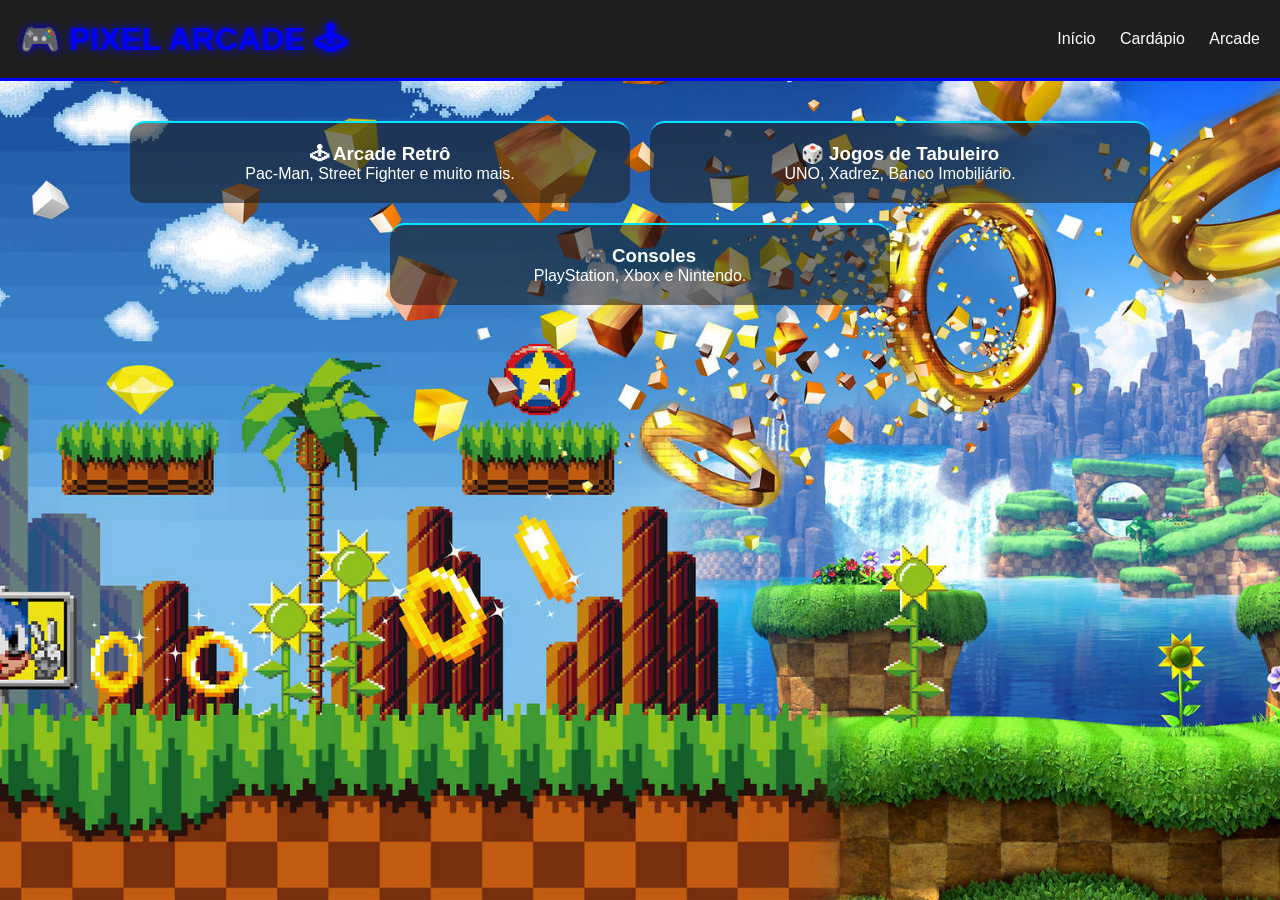
<file: arcade.html>
<!DOCTYPE html>
<html lang="pt-br">
<head>
  <meta charset="UTF-8">
  <meta name="viewport" content="width=device-width, initial-scale=1.0">
  <title>Arcade - Pixel Pizza</title>
  <link rel="stylesheet" href="style.css">
</head>
<body>

<header>
  <h1>🎮 PIXEL ARCADE 🕹</h1>

  <nav>
    <a href="index.html">Início</a>
    <a href="Cardápio.html">Cardápio</a>
    <a href="arcade.html">Arcade</a>
   
  </nav>
</header>

<section class="games">

  <div class="card4">
    <h3>🕹 Arcade Retrô</h3>
    <p>Pac-Man, Street Fighter e muito mais.</p>
  </div>

  <div class="card4">
    <h3>🎲 Jogos de Tabuleiro</h3>
    <p>UNO, Xadrez, Banco Imobiliário.</p>
  </div>

  <div class="card4">
    <h3>🎮 Consoles</h3>
    <p>PlayStation, Xbox e Nintendo.</p>
  </div>

</section>

</body>
</html>
</file>
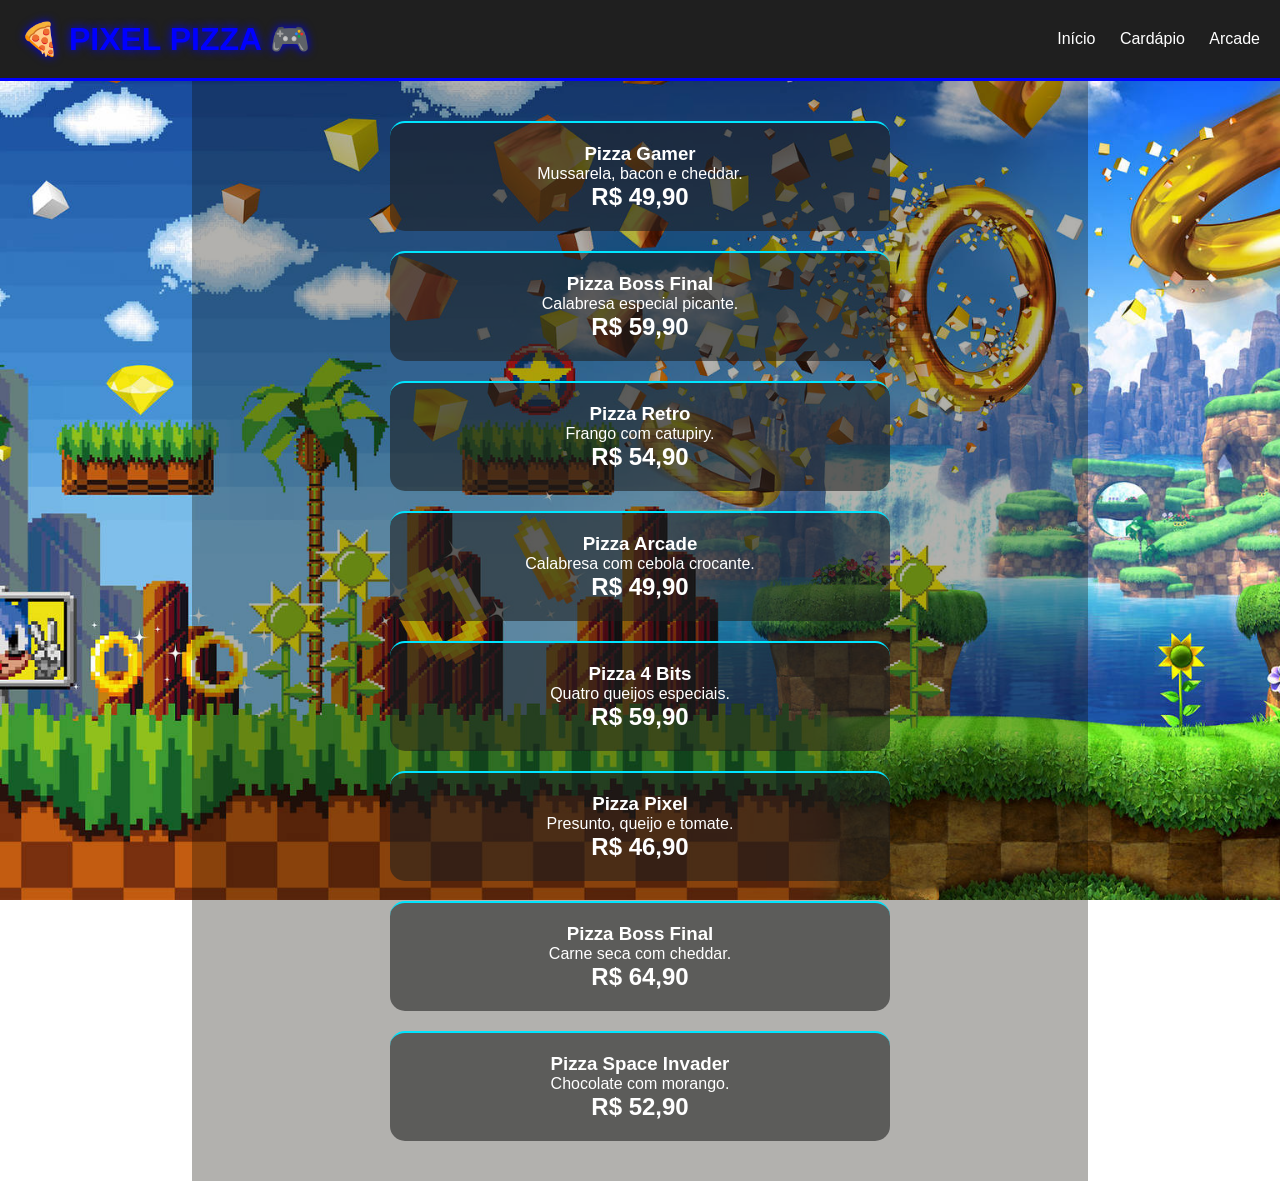
<file: Cardápio.html>
<!DOCTYPE html>
<html lang="pt-br">
<head>
  <meta charset="UTF-8">
  <meta name="viewport" content="width=device-width, initial-scale=1.0">
  <title>Cardápio - Pixel Pizza</title>
  <link rel="stylesheet" href="style.css">
</head>
<body>

<header>
  <h1>🍕 PIXEL PIZZA 🎮</h1>

  <nav>
    <a href="index.html">Início</a>
    <a href="Cardápio.html">Cardápio</a>
    <a href="arcade.html">Arcade</a>
    
  </nav>
</header>
<div class="card2">
<section class="games">

  <div class="card3">
    <h3> Pizza Gamer</h3>
    <p>Mussarela, bacon e cheddar.</p>
    <h2>R$ 49,90</h2>
</div>

<div class="card3">
    <h3> Pizza Boss Final</h3>
    <p>Calabresa especial picante.</p>
    <h2>R$ 59,90</h2>
</div>

<div class="card3">
    <h3> Pizza Retro</h3>
    <p>Frango com catupiry.</p>
    <h2>R$ 54,90</h2>
</div>

<div class="card3">
    <h3> Pizza Arcade</h3>
    <p>Calabresa com cebola crocante.</p>
    <h2>R$ 49,90</h2>
</div>

<div class="card3">
    <h3> Pizza 4 Bits</h3>
    <p>Quatro queijos especiais.</p>
    <h2>R$ 59,90</h2>
</div>

<div class="card3">
    <h3> Pizza Pixel</h3>
    <p>Presunto, queijo e tomate.</p>
    <h2>R$ 46,90</h2>
</div>

<div class="card3">
    <h3> Pizza Boss Final</h3>
    <p>Carne seca com cheddar.</p>
    <h2>R$ 64,90</h2>
</div>

<div class="card3">
    <h3> Pizza Space Invader</h3>
    <p>Chocolate com morango.</p>
    <h2>R$ 52,90</h2>
</div>

</section>
</div>
</body>
</html>
</file>
<file: style.css>
* {
    margin: 0;
    padding: 0;
    box-sizing: border-box;
}

body {
    font-family: Arial, sans-serif;
    color: white;
    min-height: 100vh;
    margin: 0;
    background-image: url(imagens/fundu.jpg);
    background-size: cover;
    background-attachment: fixed;
    background-repeat: no-repeat;
}

/* HEADER */
header {
    background: #1f1f1f;
    padding: 20px;
    display: flex;
    align-items: center;
    border-bottom: 3px solid #0000ff;
    gap: 20px; /* espaço entre imagem e título */
}

nav {
    margin-left: auto; /* joga o menu para a direita */
}

header h1 {
    color: #0000ff;
    text-shadow: 0 0 10px #0000ff;
}
nav a {
    color: white;
    text-decoration: none;
    margin-left: 20px;
    transition: 0.3s;
}

nav a:hover {
    color: #00e5ff;
}

/* HERO */

.hero {
    min-height: 80vh;
    display: flex;
    justify-content: space-around;
    align-items: center;
    padding: 40px;
    flex-wrap: wrap;

    background-image: url(imagens/fund.png);
    background-size: cover;
    background-attachment: fixed;
    background-repeat: no-repeat;
}
.hero img {
    width: 300px;
    animation: float 3s infinite ease-in-out;
}

@keyframes float {
    0% {
        transform: translateY(0px);
    }

    50% {
        transform: translateY(-15px);
    }

    100% {
        transform: translateY(0px);
    }
}

.hero-text {
    max-width: 500px;
    background-color: #1f1f1f82;
    border-radius: 9px;
    text-align: center;
    height: 230px;
}

.hero-text h2 {
    font-size: 30px;
    margin-bottom: 20px;
    color: #00e5ff;
}

.hero-text p {
    font-size: 20px;
    margin-bottom: 25px;
}

.hero-text button {
    padding: 15px 30px;
    border: none;
    background: #0000ff;
    color: white;
    font-size: 18px;
    border-radius: 10px;
    cursor: pointer;
    transition: 0.3s;
}

.hero-text button:hover {
    background: #0000ff;
    transform: scale(1.05);
}

/* CARDS */

.games {
    display: flex;
    justify-content: center;
    gap: 20px;
    flex-wrap: wrap;
    padding: 40px;
}

.games1 {
    display: flex;
    justify-content: center;
    gap: 20px;
    flex-wrap: wrap;
    padding: 40px;
}

.card {
    background: #1f1f1f93;
    width: 500px;
    padding: 20px;
    border-radius: 15px;
    border-top: 2px solid #00e5ff;
    text-align: center;
    transition: 0.3s;
}

.card:hover {
    transform: translateY(-10px);
    box-shadow: 0 0 20px #00e5ff;
}

.card2{
    background-color: #0e0b0151;
    width: 70%;
    margin: auto;
    text-align: center;
    transition: 0.3s;
}

.card3{
    background: #1f1f1f93;
    width: 500px;
    padding: 20px;
    border-radius: 15px;
    border-top: 2px solid #00e5ff;
    text-align: center;
    transition: 0.3s;
}


.card3:hover{
    transform: translateY(-10px);
    box-shadow: 0 0 20px #00e5ff;
    background-color: rgb(8, 69, 75);
}

.card4 {
    background: #1f1f1f93;
    width: 500px;
    padding: 20px;
    border-radius: 15px;
    border-top: 2px solid #00e5ff;
    text-align: center;
    transition: 0.3s;
}

.card4:hover{
    transform: translateY(-10px);
    box-shadow: 0 0 20px #00e5ff;
    background-color: rgb(8, 69, 75);
}


.card h3 {
    margin-bottom: 15px;
    color: #0000ff;
}

/* MODAL */

.modal {
    display: none;
    position: fixed;
    inset: 0;
    background: rgba(0,0,0,0.8);
    justify-content: center;
    align-items: center;
}

.modal-content {
    background: #1f1f1f;
    padding: 30px;
    border-radius: 15px;
    width: 350px;
    border: 2px solid #00e5ff;
    position: relative;
}

.modal-content h2 {
    text-align: center;
    margin-bottom: 20px;
    color: #0000ff;
}

.close {
    position: absolute;
    top: 10px;
    right: 15px;
    font-size: 25px;
    cursor: pointer;
}

.tabs {
    display: flex;
    margin-bottom: 20px;
}

.tab-btn {
    flex: 1;
    padding: 10px;
    border: none;
    background: #333;
    color: white;
    cursor: pointer;
}

.active {
    background: #00e5ff;
    color: black;
}

.tab {
    display: none;
}

.active-tab {
    display: flex;
    flex-direction: column;
}

input {
    margin-bottom: 15px;
    padding: 12px;
    border-radius: 8px;
    border: none;
    outline: none;
}

.tab button {
    padding: 12px;
    border: none;
    background: #0000ff;
    color: white;
    border-radius: 8px;
    cursor: pointer;
}

#message {
    margin-top: 15px;
    text-align: center;
    color: #00e5ff;
}

/* RESPONSIVO */

@media(max-width: 768px) {
    .hero-text h2 {
        font-size: 35px;
    }

    .hero img {
        width: 220px;
        margin-top: 20px;
    }
}

.tajapreta{
    background-color:#1f1f1f;
    border-top: 3px solid #0000ff;

}
</file>
